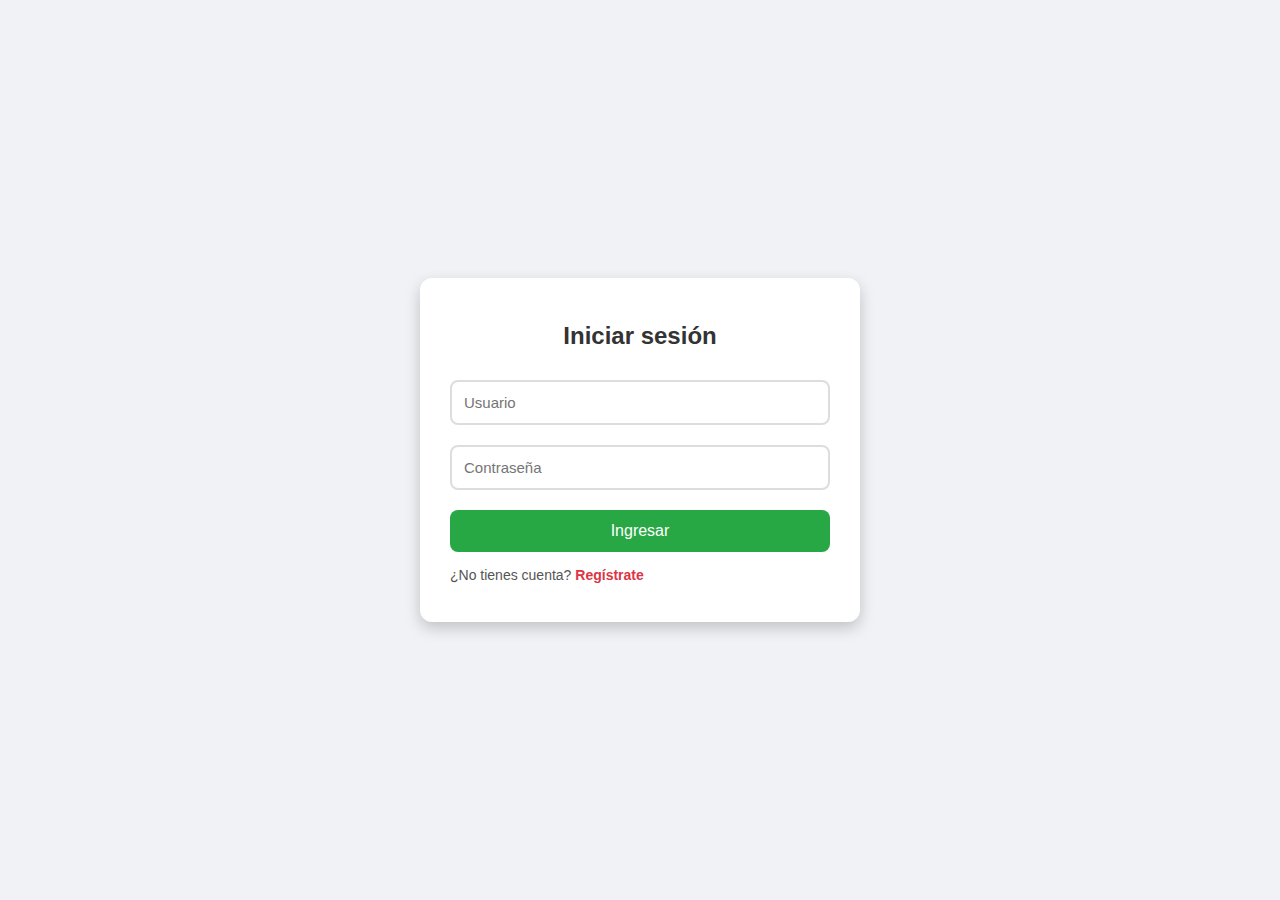
<file: index.html>
<!DOCTYPE html>
<html lang="es">
<head>
  <meta charset="UTF-8">
  <title>Login - ToDo</title>
  <link rel="stylesheet" href="styles.css">
</head>
<body>
  <div class="container">
    <h2>Iniciar sesión</h2>
    <form action="login.php" method="POST">
      <input type="text" name="usuario" placeholder="Usuario" required>
      <input type="password" name="contrasena" placeholder="Contraseña" required>
      <button type="submit">Ingresar</button>
    </form>
    <p>¿No tienes cuenta? <a href="register.html">Regístrate</a></p>
  </div>
</body>
</html>
</file>
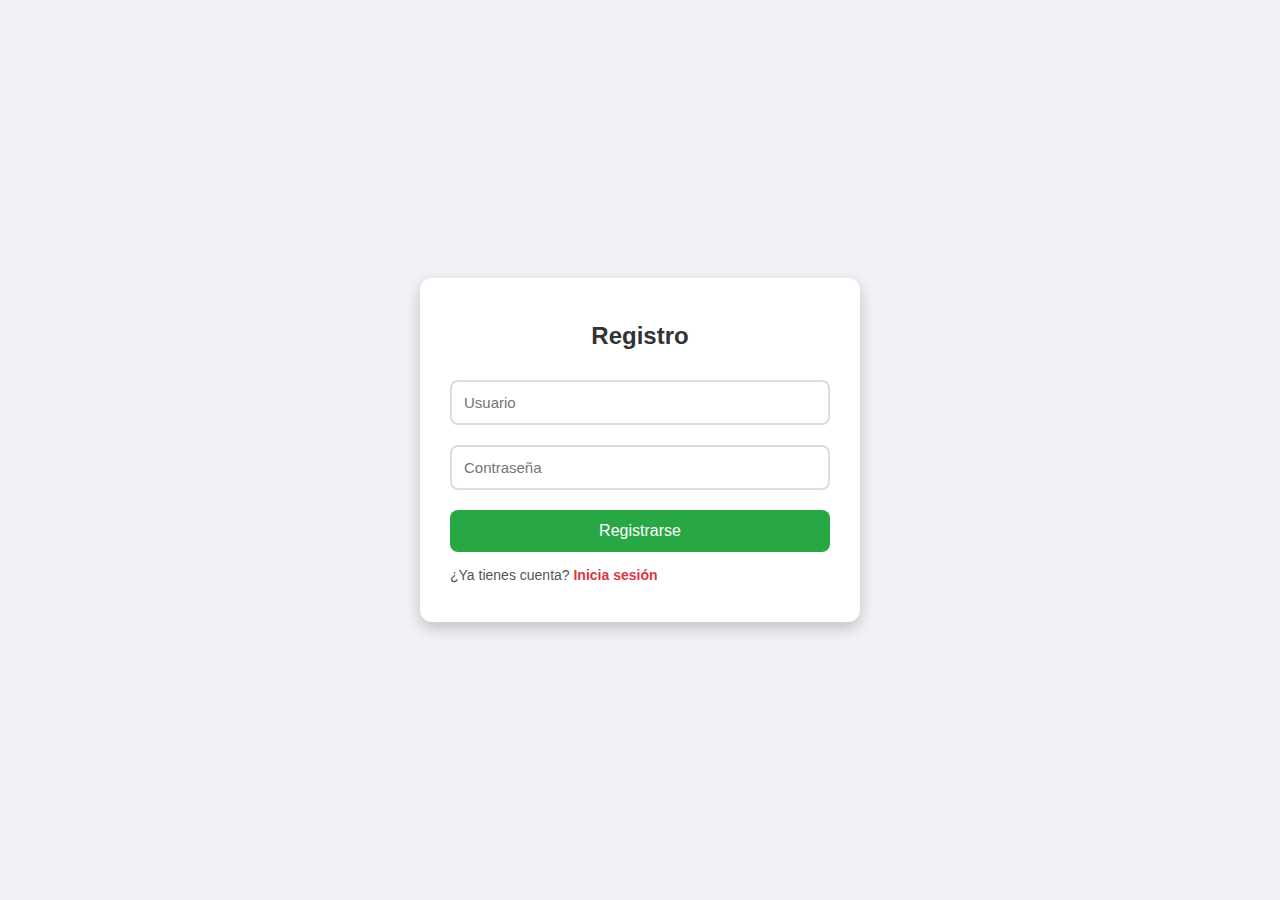
<file: register.html>
<!DOCTYPE html>
<html lang="es">
<head>
  <meta charset="UTF-8">
  <title>Registro - ToDo</title>
  <link rel="stylesheet" href="styles.css">
</head>
<body>
  <div class="container">
    <h2>Registro</h2>
    <form action="register.php" method="POST">
      <input type="text" name="usuario" placeholder="Usuario" required>
      <input type="password" name="contrasena" placeholder="Contraseña" required>
      <button type="submit">Registrarse</button>
    </form>
    <p>¿Ya tienes cuenta? <a href="index.html">Inicia sesión</a></p>
  </div>
</body>
</html>
</file>
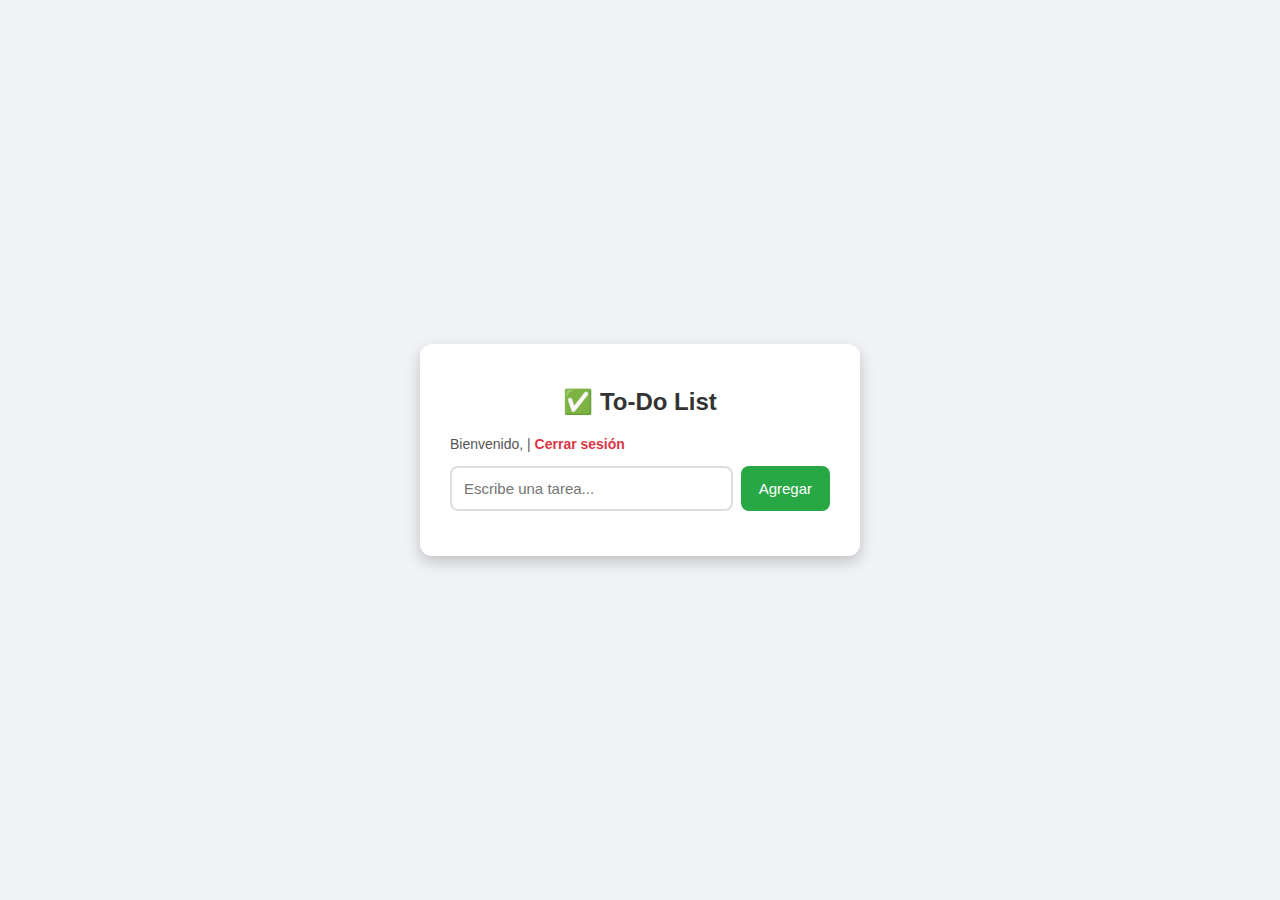
<file: todo.html>
<!DOCTYPE html>
<html lang="es">
<head>
  <meta charset="UTF-8">
  <title>To-Do List</title>
  <link rel="stylesheet" href="styles.css">
</head>
<body>
  <div class="container">
    <h2>✅ To-Do List</h2>
    <p>Bienvenido, <?php session_start(); echo $_SESSION['usuario']; ?> 
      | <a href="logout.php">Cerrar sesión</a>
    </p>
    <div class="input-group">
      <input type="text" id="taskInput" placeholder="Escribe una tarea...">
      <button id="agregar.php">Agregar</button>
    </div>
    <ul id="taskList"></ul>
  </div>

  <script src="script.js"></script>
</body>
</html>
</file>
<file: styles.css>
body {
  font-family: 'Segoe UI', Tahoma, Geneva, Verdana, sans-serif;
  background: #f0f2f5;
  display: flex;
  justify-content: center;
  align-items: center;
  min-height: 100vh;
  margin: 0;
}

.container {
  background: #ffffff;
  padding: 25px 30px;
  border-radius: 12px;
  box-shadow: 0px 6px 15px rgba(0,0,0,0.2);
  width: 380px;
}

h2 {
  text-align: center;
  margin-bottom: 20px;
  color: #333;
}


form {
  display: flex;
  flex-direction: column;
}

form input {
  margin: 10px 0;
  padding: 12px;
  border: 2px solid #ddd;
  border-radius: 8px;
  font-size: 15px;
  outline: none;
  transition: 0.3s;
}

form input:focus {
  border-color: #28a745;
}

form button {
  padding: 12px;
  background: #28a745;
  border: none;
  border-radius: 8px;
  color: white;
  font-size: 16px;
  cursor: pointer;
  margin-top: 10px;
  transition: 0.3s;
}

form button:hover {
  background: #218838;
}

p {
  text-align: center;
  margin-top: 15px;
}

p a {
  color: #28a745;
  text-decoration: none;
  font-weight: bold;
}

p a:hover {
  text-decoration: underline;
}


.input-group {
  display: flex;
  margin-bottom: 20px;
}

.input-group input {
  flex: 1;
  padding: 12px;
  border: 2px solid #ddd;
  border-radius: 8px;
  font-size: 15px;
}

.input-group button {
  padding: 12px 18px;
  border: none;
  background: #28a745;
  color: white;
  font-size: 15px;
  border-radius: 8px;
  margin-left: 8px;
  cursor: pointer;
  transition: 0.3s;
}

.input-group button:hover {
  background: #218838;
}

ul {
  list-style: none;
  padding: 0;
  margin: 0;
}

li {
  display: flex;
  justify-content: space-between;
  align-items: center;
  padding: 12px;
  margin-bottom: 12px;
  background: #f9f9f9;
  border-radius: 8px;
  font-size: 15px;
  cursor: pointer;
  transition: background 0.3s;
}

li:hover {
  background: #f1f1f1;
}

li.completed {
  text-decoration: line-through;
  color: gray;
  background: #e6e6e6;
}

.delete-btn {
  background: #dc3545;
  border: none;
  color: white;
  padding: 6px 10px;
  border-radius: 6px;
  cursor: pointer;
  font-size: 14px;
  transition: 0.3s;
}

.delete-btn:hover {
  background: #c82333;
}

.container p {
  text-align: left;
  font-size: 14px;
  color: #555;
}

.container a {
  color: #dc3545;
  font-weight: bold;
  text-decoration: none;
}

.container a:hover {
  text-decoration: underline;
}
</file>
